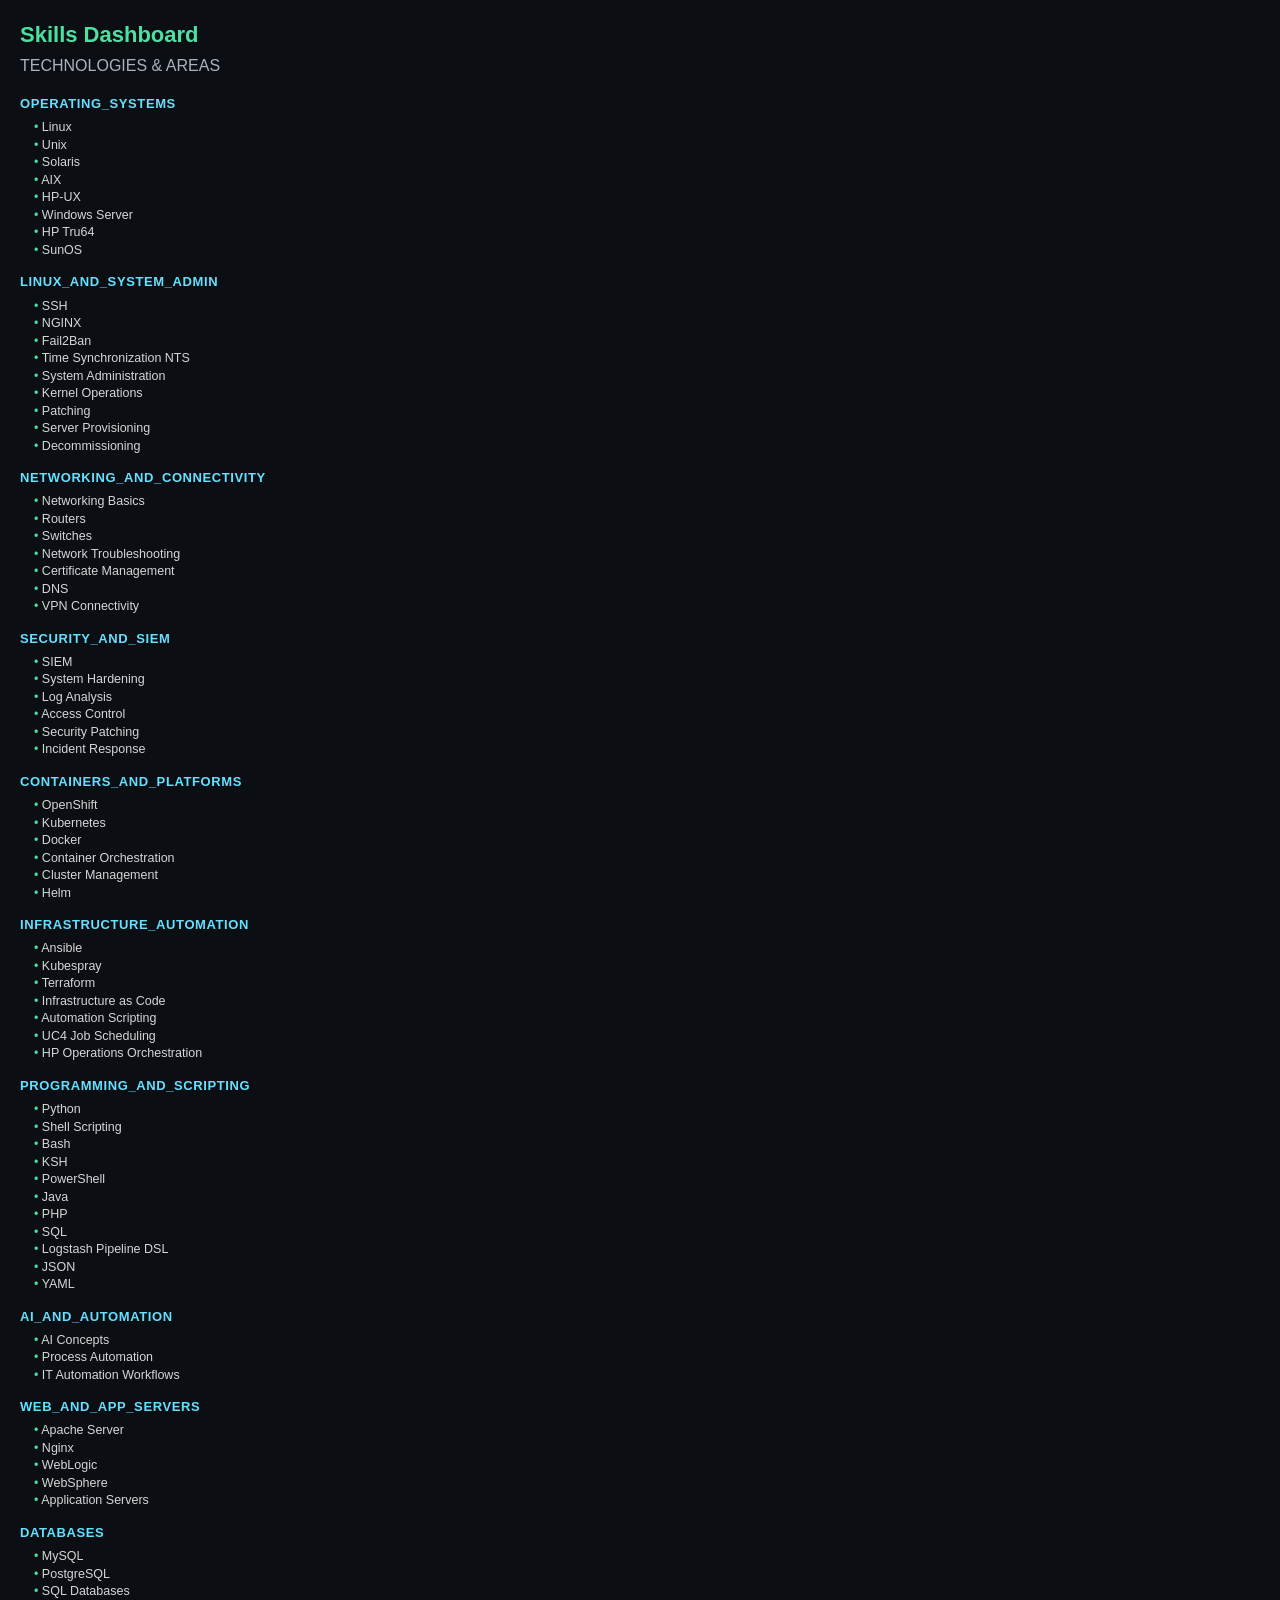
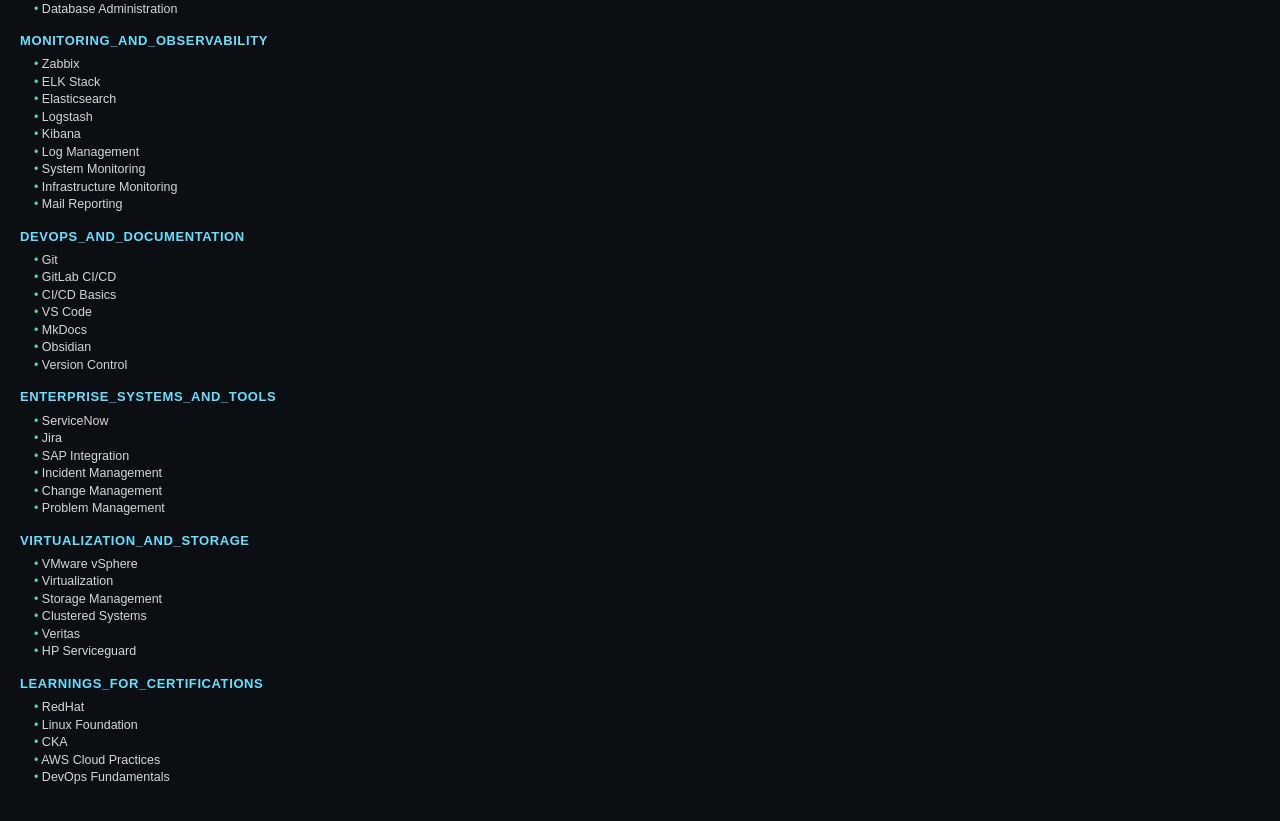
<file: index.html>
<!DOCTYPE html>
<html>
<head>
    <title>Skills Dashboard</title>

    <style>
        body {
            margin: 0;
            background: #0b0f14;
            color: #d6d6d6;
            font-family: Arial, Helvetica, sans-serif;
            padding: 20px;
            line-height: 1.4;
        }

        /* MAIN TITLE */
        h1 {
            font-size: 22px;
            font-weight: 600;
            color: #4de1a1;
            margin: 0 0 4px 0;
        }

        /* SUB TITLE */
        h2 {
            font-size: 16px;
            font-weight: 500;
            color: #aab3bd;
            margin: 0 0 18px 0;
        }

        /* SECTION BLOCK */
        .section {
            margin-bottom: 14px;
        }

        /* CATEGORY TITLE */
        .section-title {
            font-size: 13px;
            font-weight: 700;
            color: #66e0ff;
            margin-bottom: 6px;
            text-transform: uppercase;
            letter-spacing: 0.6px;
        }

        /* ITEMS */
        .item {
            font-size: 12.5px;
            color: #d6d6d6;
            padding-left: 14px;
        }

        .item::before {
            content: "• ";
            color: #4de1a1;
        }
    </style>
</head>

<body>

<h1>Skills Dashboard</h1>
<h2>TECHNOLOGIES & AREAS</h2>

<!-- ================= OPERATING SYSTEMS ================= -->
<div class="section">
    <div class="section-title">OPERATING_SYSTEMS</div>
    <div class="item">Linux</div>
    <div class="item">Unix</div>
    <div class="item">Solaris</div>
    <div class="item">AIX</div>
    <div class="item">HP-UX</div>
    <div class="item">Windows Server</div>
    <div class="item">HP Tru64</div>
    <div class="item">SunOS</div>
</div>

<!-- ================= LINUX & SYSTEM ADMIN ================= -->
<div class="section">
    <div class="section-title">LINUX_AND_SYSTEM_ADMIN</div>
    <div class="item">SSH</div>
    <div class="item">NGINX</div>
    <div class="item">Fail2Ban</div>
    <div class="item">Time Synchronization NTS</div>
    <div class="item">System Administration</div>
    <div class="item">Kernel Operations</div>
    <div class="item">Patching</div>
    <div class="item">Server Provisioning</div>
    <div class="item">Decommissioning</div>
</div>

<!-- ================= NETWORKING ================= -->
<div class="section">
    <div class="section-title">NETWORKING_AND_CONNECTIVITY</div>
    <div class="item">Networking Basics</div>
    <div class="item">Routers</div>
    <div class="item">Switches</div>
    <div class="item">Network Troubleshooting</div>
    <div class="item">Certificate Management</div>
    <div class="item">DNS</div>
    <div class="item">VPN Connectivity</div>
</div>

<!-- ================= SECURITY ================= -->
<div class="section">
    <div class="section-title">SECURITY_AND_SIEM</div>
    <div class="item">SIEM</div>
    <div class="item">System Hardening</div>
    <div class="item">Log Analysis</div>
    <div class="item">Access Control</div>
    <div class="item">Security Patching</div>
    <div class="item">Incident Response</div>
</div>

<!-- ================= CONTAINERS ================= -->
<div class="section">
    <div class="section-title">CONTAINERS_AND_PLATFORMS</div>
    <div class="item">OpenShift</div>
    <div class="item">Kubernetes</div>
    <div class="item">Docker</div>
    <div class="item">Container Orchestration</div>
    <div class="item">Cluster Management</div>
    <div class="item">Helm</div>
</div>

<!-- ================= AUTOMATION ================= -->
<div class="section">
    <div class="section-title">INFRASTRUCTURE_AUTOMATION</div>
    <div class="item">Ansible</div>
    <div class="item">Kubespray</div>
    <div class="item">Terraform</div>
    <div class="item">Infrastructure as Code</div>
    <div class="item">Automation Scripting</div>
    <div class="item">UC4 Job Scheduling</div>
    <div class="item">HP Operations Orchestration</div>
</div>

<!-- ================= PROGRAMMING ================= -->
<div class="section">
    <div class="section-title">PROGRAMMING_AND_SCRIPTING</div>
    <div class="item">Python</div>
    <div class="item">Shell Scripting</div>
    <div class="item">Bash</div>
    <div class="item">KSH</div>
    <div class="item">PowerShell</div>
    <div class="item">Java</div>
    <div class="item">PHP</div>
    <div class="item">SQL</div>
    <div class="item">Logstash Pipeline DSL</div>
    <div class="item">JSON</div>
    <div class="item">YAML</div>
</div>

<!-- ================= AI ================= -->
<div class="section">
    <div class="section-title">AI_AND_AUTOMATION</div>
    <div class="item">AI Concepts</div>
    <div class="item">Process Automation</div>
    <div class="item">IT Automation Workflows</div>
</div>

<!-- ================= WEB ================= -->
<div class="section">
    <div class="section-title">WEB_AND_APP_SERVERS</div>
    <div class="item">Apache Server</div>
    <div class="item">Nginx</div>
    <div class="item">WebLogic</div>
    <div class="item">WebSphere</div>
    <div class="item">Application Servers</div>
</div>

<!-- ================= DATABASES ================= -->
<div class="section">
    <div class="section-title">DATABASES</div>
    <div class="item">MySQL</div>
    <div class="item">PostgreSQL</div>
    <div class="item">SQL Databases</div>
    <div class="item">Database Administration</div>
</div>

<!-- ================= MONITORING ================= -->
<div class="section">
    <div class="section-title">MONITORING_AND_OBSERVABILITY</div>
    <div class="item">Zabbix</div>
    <div class="item">ELK Stack</div>
    <div class="item">Elasticsearch</div>
    <div class="item">Logstash</div>
    <div class="item">Kibana</div>
    <div class="item">Log Management</div>
    <div class="item">System Monitoring</div>
    <div class="item">Infrastructure Monitoring</div>
    <div class="item">Mail Reporting</div>
</div>

<!-- ================= DEVOPS ================= -->
<div class="section">
    <div class="section-title">DEVOPS_AND_DOCUMENTATION</div>
    <div class="item">Git</div>
    <div class="item">GitLab CI/CD</div>
    <div class="item">CI/CD Basics</div>
    <div class="item">VS Code</div>
    <div class="item">MkDocs</div>
    <div class="item">Obsidian</div>
    <div class="item">Version Control</div>
</div>

<!-- ================= ENTERPRISE ================= -->
<div class="section">
    <div class="section-title">ENTERPRISE_SYSTEMS_AND_TOOLS</div>
    <div class="item">ServiceNow</div>
    <div class="item">Jira</div>
    <div class="item">SAP Integration</div>
    <div class="item">Incident Management</div>
    <div class="item">Change Management</div>
    <div class="item">Problem Management</div>
</div>

<!-- ================= VIRTUALIZATION ================= -->
<div class="section">
    <div class="section-title">VIRTUALIZATION_AND_STORAGE</div>
    <div class="item">VMware vSphere</div>
    <div class="item">Virtualization</div>
    <div class="item">Storage Management</div>
    <div class="item">Clustered Systems</div>
    <div class="item">Veritas</div>
    <div class="item">HP Serviceguard</div>
</div>

<!-- ================= CERTIFICATIONS ================= -->
<div class="section">
    <div class="section-title">LEARNINGS_FOR_CERTIFICATIONS</div>
    <div class="item">RedHat</div>
    <div class="item">Linux Foundation</div>
    <div class="item">CKA</div>
    <div class="item">AWS Cloud Practices</div>
    <div class="item">DevOps Fundamentals</div>
</div>

</body>
</html>
</file>
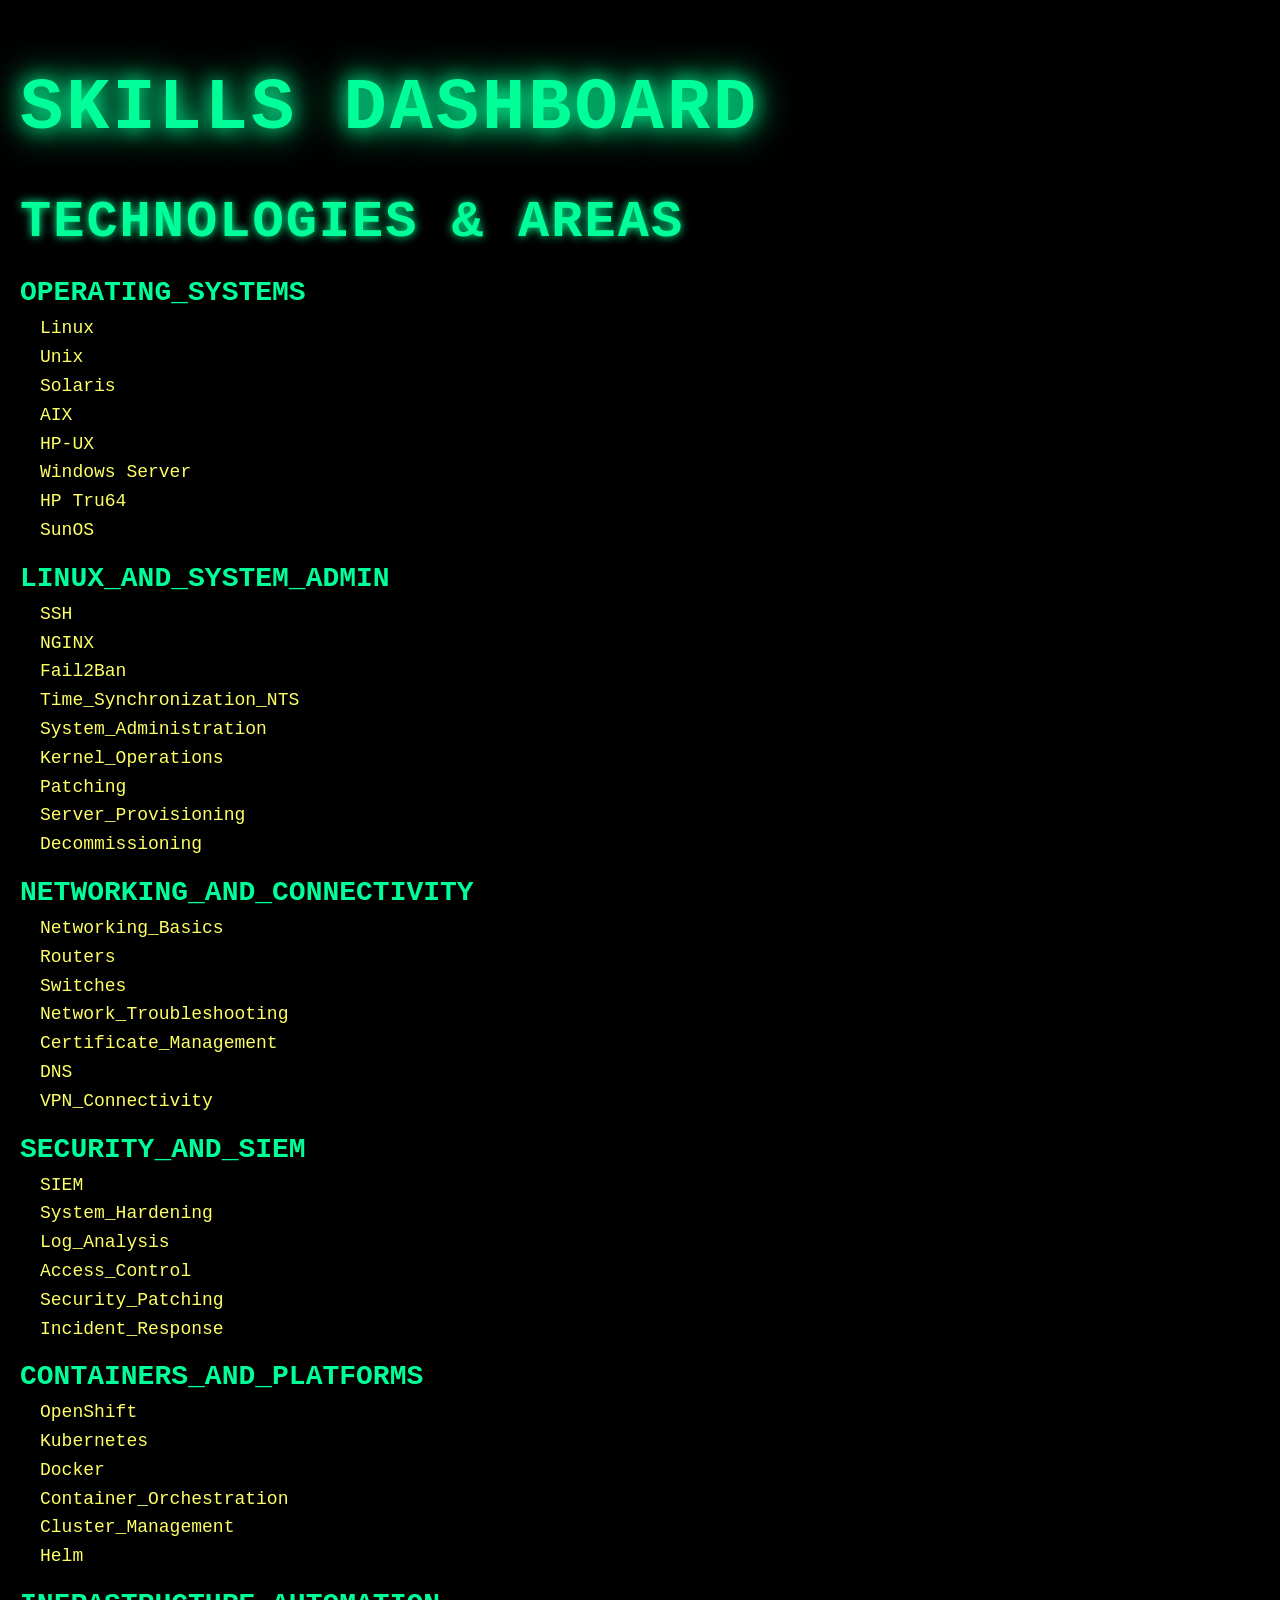
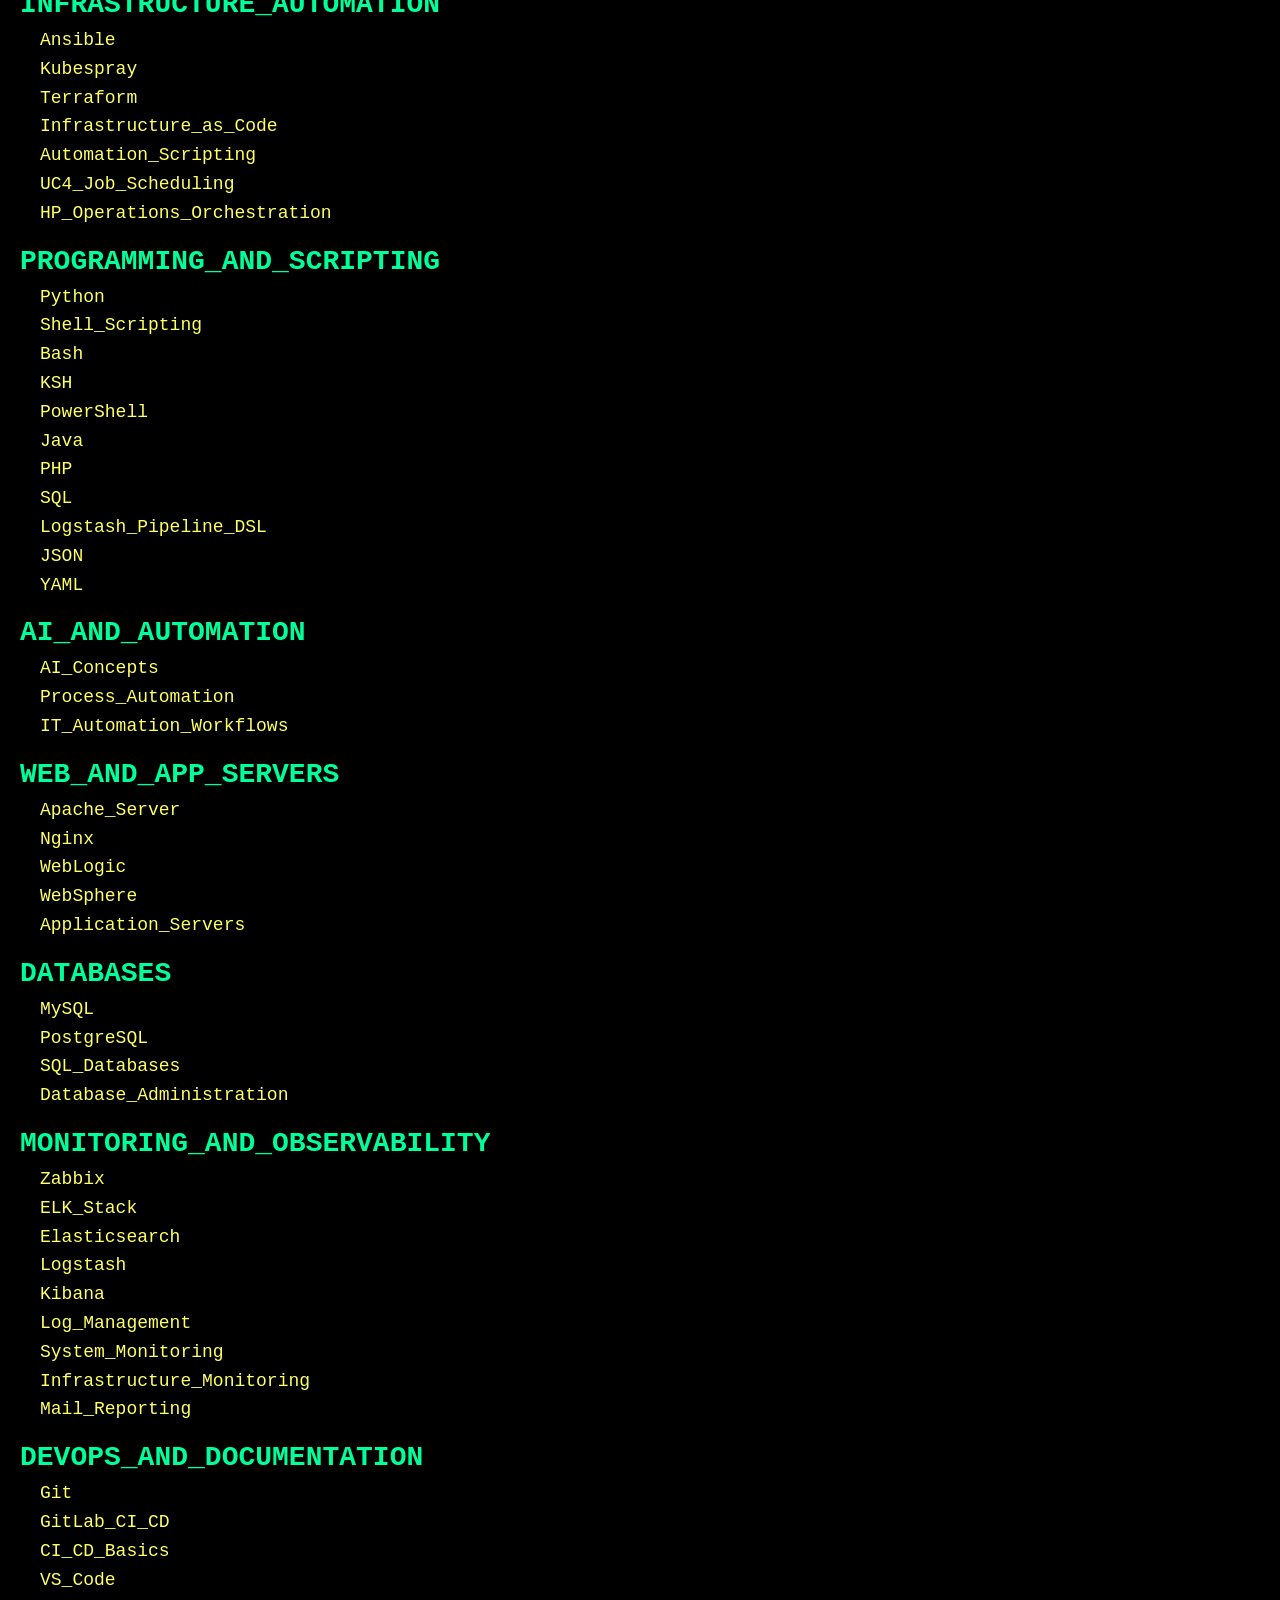
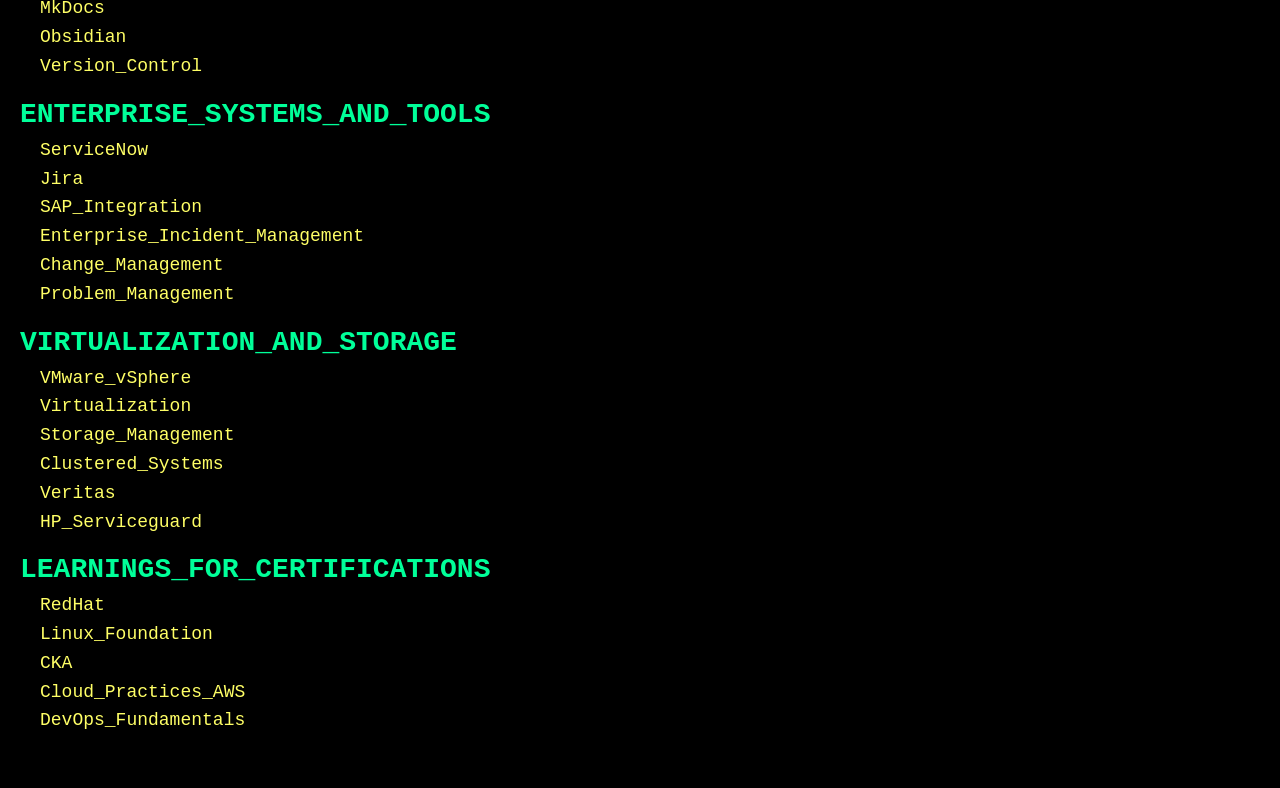
<file: skills_board.html>
<!DOCTYPE html>
<html>
<head>
    <title>Skills Dashboard</title>
    <link rel="stylesheet" href="/style.css">
</head>

<body>

<canvas id="matrix"></canvas>

<!-- LEVEL 1 -->
<h1 class="title-1">Skills Dashboard</h1>

<!-- LEVEL 2 -->
<h2 class="title-2">TECHNOLOGIES & AREAS</h2>

<!-- IMPORTANT: MUST EXIST EXACTLY LIKE THIS -->
<div id="output">LOADING...</div>

<!-- SCRIPTS (MUST STAY HERE) -->
<script src="/app.js" defer></script>
<script src="/matrix.js" defer></script>

</body>
</html>
</file>
<file: style.css>
body {
    margin: 0;
    background: black;
    color: white;
    font-family: monospace;
    padding: 20px;
}

/* =========================
   LEVEL 1 - MAIN TITLE
   Skills Dashboard
   ========================= */
.title-1 {
    font-size: 72px;
    font-weight: 900;
    color: #00ff99;
    text-transform: uppercase;
    letter-spacing: 3px;
    text-shadow: 0 0 20px #00ff99, 0 0 40px #00ff99;
    margin-bottom: 10px;
    position: relative;
    z-index: 2;
}

/* =========================
   LEVEL 2 - SECTION TITLE
   TECHNOLOGIES & AREAS
   ========================= */
.title-2 {
    font-size: 52px;
    font-weight: 800;
    color: #00ff99;
    text-transform: uppercase;
    letter-spacing: 2px;
    text-shadow: 0 0 10px #00ff99;
    margin-bottom: 25px;
    position: relative;
    z-index: 2;
}

/* =========================
   LEVEL 3 - CATEGORY TITLES
   OPERATING_SYSTEMS etc.
   ========================= */
.category-title {
    font-size: 40px;      /* BIG DIFFERENCE */
    font-weight: 900;
    color: #00ffaa;
    margin-top: 30px;
    margin-bottom: 10px;
    text-transform: uppercase;
    letter-spacing: 1px;
    position: relative;
    z-index: 2;
}

/* =========================
   LEVEL 4 - TECHNOLOGY ITEMS
   Linux, Unix, etc.
   ========================= */
.category-item {
    font-size: 26px;      /* CLEARLY SMALLER BUT STILL READABLE */
    color: #ffff66;
    padding-left: 25px;
    line-height: 1.8;
    position: relative;
    z-index: 2;
}

/* spacing between blocks */
#output {
    margin-top: 20px;
    position: relative;
    z-index: 2;
}

/* background canvas */
canvas {
    position: fixed;
    top: 0;
    left: 0;
    z-index: 0;
}
</file>
